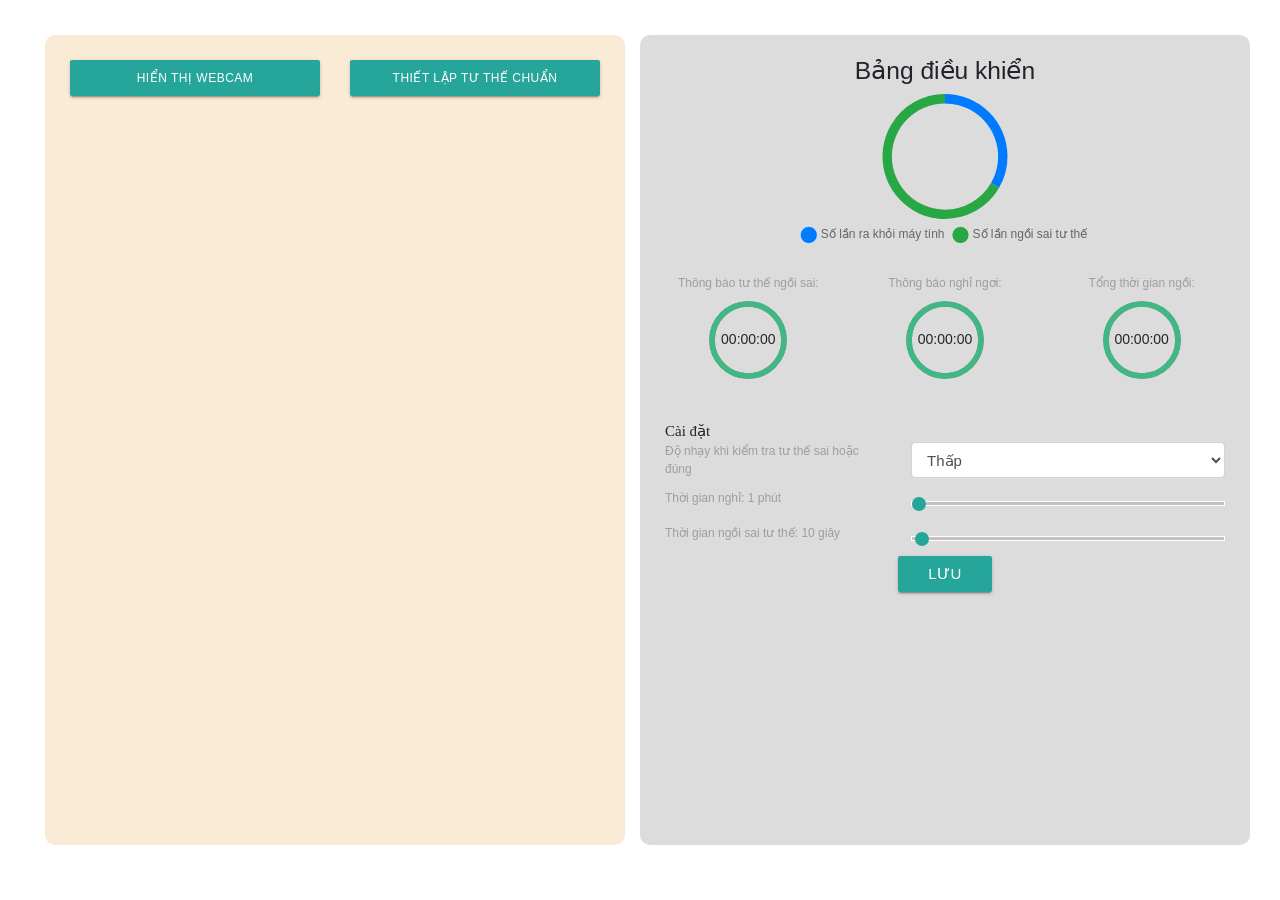
<file: index.html>
<!DOCTYPE html>
<html lang="en">
  <head>
    <title>Title</title>
    <!-- Required meta tags -->
    <meta charset="utf-8" />
    <meta
      name="viewport"
      content="width=device-width, initial-scale=1, shrink-to-fit=no"
    />

    <!-- Bootstrap CSS -->
    <link rel="stylesheet" href="./css/bootstrap.min.css" />
    <script src="./dist/face-api.js"></script>
    <script src="./js/commons.js"></script>
    <script src="./js/faceDetectionControls.js"></script>
    <link rel="stylesheet" href="./css/styles.css" />
    <link rel="stylesheet" href="./css/materialize.css" />

    <link rel="stylesheet" href="./css/displaytime.css" />

    <script type="text/javascript" src="./js/jquery-2.1.1.min.js"></script>
    <script src="./js/materialize.min.js"></script>
    <script src="./js/chart.min.js"></script>
    <style>
      /* width */
      ::-webkit-scrollbar {
        width: 5px;
      }

      /* Track */
      ::-webkit-scrollbar-track {
        background: #f1f1f1;
        border-radius: 10px;
      }

      /* Handle */
      ::-webkit-scrollbar-thumb {
        background: #888;
        border-radius: 10px;
      }

      /* Handle on hover */
      ::-webkit-scrollbar-thumb:hover {
        background: #555;
      }
    </style>
  </head>
  <body>
    <div class="progress" id="loader">
      <div class="indeterminate"></div>
    </div>
    <div class="container-fluid">
      <div class="row" style="padding: 15px">
        <div class="col-sm-6">
          <div
            style="
              background-color: antiquewhite;
              height: 90vh;
              padding: 10px;
              border-radius: 10px;
            "
          >
            <div class="row" style="margin-top: 15px">
              <div class="col-sm-6">
                <button
                  style="width: 100%; font-size: 12px"
                  type="button"
                  id="btnShowWebcam"
                  onclick="showWebcam()"
                  class="btn btn-primary"
                >
                  Hiển thị webcam
                </button>
              </div>
              <div class="col-sm-6">
                <button
                  style="width: 100%; font-size: 12px"
                  type="button"
                  onclick="setFirstPosition()"
                  class="btn btn-primary"
                >
                  Thiết lập tư thế chuẩn
                </button>
              </div>
            </div>

            <div class="row">
              <div class="col-sm-12">
                <video
                  onloadedmetadata="onPlay(this)"
                  width="0px"
                  id="inputVideo"
                  autoplay
                  muted
                  playsinline
                ></video>
                <canvas id="overlay" />
              </div>
            </div>
          </div>
        </div>
        <div
          class="col-sm-6"
          style="
            height: 90vh;
            background-color: gainsboro;
            overflow-y: scroll;
            padding: 10px;
            border-radius: 10px;
          "
        >
          <!---Của mày ở đây nè Việt Anh-->
          <div class="col-sm-12 text-center">
            <h5>Bảng điều khiển</h5>
          </div>
          <div class="row">
            <canvas id="chDonut2" height="80px"></canvas>
          </div>
          <!--Kết thúc ở đây-->

          <div class="row">
            <div class="col-sm-4 text-center">
              <label for="timeWrongPositionId"
                >Thông báo tư thế ngồi sai:</label
              >
              <div id="timeWrongPositionId" align="center"></div>
            </div>
            <div class="col-sm-4 text-center">
              <label for="breakTimeId">Thông báo nghỉ ngơi:</label>
              <div id="breakTimeId" align="center"></div>
            </div>
            <div class="col-sm-4 text-center">
              <label for="timeSpentSittingId">Tổng thời gian ngồi:</label>
              <div id="timeSpentSittingId" align="center"></div>
            </div>
          </div>

          <div class="row"></div>

          <!-- Start thời gian nghỉ ngơi  -->
          <div class="row">
            <div
              style="text-align: left; font-family: tahoma"
              class="col-sm-12"
            >
              <div><strong>Cài đặt</strong></div>
            </div>

            <div class="col-sm-5">
              <label for="mucDo" class="form-label"
                >Độ nhạy khi kiểm tra tư thế sai hoặc đúng</label
              >
            </div>
            <div class="col-sm-7">
              <select id="levelNotification" class="form-control" name="mucDo">
                <option value="4">Thấp</option>
                <option value="3">Trung bình</option>
                <option value="2">Quan trọng</option>
                <option value="1">Nghiêm trọng</option>
              </select>
            </div>
            <div class="col-sm-5">
              <label for="timeRelax"
                >Thời gian nghỉ: <span id="valueTimeRelax"></span>
              </label>
            </div>
            <div class="col-sm-7">
              <input
                type="range"
                name="timeRelax"
                id="timeRelax"
                min="1"
                max="1000"
                value="1"
                onchange="onChangeTimeRelax(this.value)"
              />
            </div>
            <div class="col-sm-5">
              <label for="wrongTime"
                >Thời gian ngồi sai tư thế: <span id="valueWrongTime"></span>
              </label>
            </div>
            <div class="col-sm-7">
              <input
                type="range"
                name="wrongTime"
                id="wrongTime"
                min="1"
                max="1000"
                value="1"
                onchange="onChangeWrongTime(this.value)"
              />
            </div>
            <!-- <div class="col-sm-4">
              <label for="bonusSecond">Khi cười cộng thêm giây: <span id="valueBonusSecond"></span></label>
            </div>
            <div class="col-sm-8">
              <input type="range" name="bonusSecond" id="bonusSecond" min="1" max="1000" value="1"
                onchange="onChangeBonusSecond(this.value)">
            </div> -->
            <div class="col-12 text-center">
              <button
                type="button"
                onclick="saveSetting()"
                class="btn btn-primary"
              >
                Lưu
              </button>
            </div>
          </div>
          <!-- End thời gian nghỉ ngơi  -->
        </div>
      </div>
    </div>
    <!-- Optional JavaScript -->
    <!-- jQuery first, then Popper.js, then Bootstrap JS -->
    <!-- <script src="https://code.jquery.com/jquery-3.3.1.slim.min.js" integrity="sha384-q8i/X+965DzO0rT7abK41JStQIAqVgRVzpbzo5smXKp4YfRvH+8abtTE1Pi6jizo" crossorigin="anonymous"></script> -->
    <script src="./js/popper.min.js"></script>
    <script src="./js/bootstrap.min.js"></script>
    <script src="./js/timer.js"></script>
    <script>
      
      function setChart(data) {
        var colors = [
        "#007bff",
        "#28a745",
        "#333333",
        "#c3e6cb",
        "#dc3545",
        "#6c757d",
      ];
      var donutOptions = {
        cutoutPercentage: 85,
        legend: {
          position: "bottom",
          padding: 5,
          labels: { pointStyle: "circle", usePointStyle: true },
        },
      };
      // donut 2
      var chDonutData2 = {
        labels: ["Số lần ra khỏi máy tính", "Số lần ngồi sai tư thế"],
        datasets: [
          {
            backgroundColor: colors.slice(0, 3),
            borderWidth: 0,
            data: data,
          },
        ],
      };
      var chDonut2 = document.getElementById("chDonut2");
      if (chDonut2) {
        new Chart(chDonut2, {
          type: "pie",
          data: chDonutData2,
          options: donutOptions,
        });
      }
      }
    </script>
    <script>
      let milisec = miliseconds(0, 2, 0);
      let valueTimeAllowForWrongPosition = localStorage.getItem('valueTimeAllowForWrongPosition') ? localStorage.getItem('valueTimeAllowForWrongPosition') : 100;
      let valueTimeBreakTime = localStorage.getItem('valueTimeBreakTime') ? localStorage.getItem('valueTimeBreakTime') : 200;

      let countTimeToBreakTime = valueTimeBreakTime;
      let countTimeWrongPosition = valueTimeAllowForWrongPosition;
      let countTimeSitdown = localStorage.getItem('countTimeSitdown') ? localStorage.getItem('countTimeSitdown') : 0;
      let levelCheckWrongPosition = 1;

      let positionMove = 0; //lấy vị trí khi gương mặt di chuyển
      let positionFirst = localStorage.getItem('positionFirst') ? localStorage.getItem('positionFirst') : 0; //tư thế ngồi đúng
      let forwardTimes = [];
      let withBoxes = true;
      let isShowWebcam = false;

      let numberCountBreakTime = localStorage.getItem('numberCountBreakTime') ? localStorage.getItem('numberCountBreakTime') : 1;
      let numberCountWrongPosition = localStorage.getItem('numberCountWrongPosition') ? localStorage.getItem('numberCountWrongPosition') : 2;

      let isGoOut = false;
      let isWrongPosition = false
      setData()

      function setData() {
        timeRelax.value = valueTimeBreakTime 
      timeRelax.value = timeRelax.value / 60 / 10
      wrongTime.value = valueTimeAllowForWrongPosition
      wrongTime.value = wrongTime.value / 10
      document.getElementById("valueTimeRelax").innerHTML = timeRelax.value + " phút";
      document.getElementById("valueWrongTime").innerHTML = wrongTime.value + " giây";
      setChart([numberCountBreakTime,numberCountWrongPosition])
      }
      

      function saveSetting() {
        console.log(wrongTime.value);
        console.log(timeRelax.value);
        console.log(levelNotification.value);
        valueTimeAllowForWrongPosition = wrongTime.value * 10;
        valueTimeBreakTime = timeRelax.value * 60 * 10;
        countTimeToBreakTime = valueTimeBreakTime;
        countTimeWrongPosition = valueTimeAllowForWrongPosition;
        localStorage.setItem('valueTimeAllowForWrongPosition',valueTimeAllowForWrongPosition);
        localStorage.setItem('valueTimeBreakTime',valueTimeBreakTime);
      }
      // Start Edit --Thương
      function onChangeTimeRelax(value) {
        document.getElementById("valueTimeRelax").innerHTML = value + " phút";
      }
      function onChangeWrongTime(value) {
        document.getElementById("valueWrongTime").innerHTML = value + " giây";
      }
      function onChangeBonusSecond(value) {
        document.getElementById("valueBonusSecond").innerHTML = value + " phút";
      }
      function formSubmit() {
        let timeRelax = document.getElementById("timeRelax").value;
        let wrongTime = document.getElementById("wrongTime").value;
        let bonusSecond = document.getElementById("bonusSecond").value;
        let mucDo = document.getElementById("mucDo").value;
      }
      // End Edit --Thương

      function showWebcam() {
        isShowWebcam = !isShowWebcam;
        if (isShowWebcam) {
          document.getElementById("btnShowWebcam").innerHTML = "Ẩn Webcam";
          document.getElementById("inputVideo").style.width = "610px";
          document.getElementById("inputVideo").style.height = "480px";
        } else {
          document.getElementById("btnShowWebcam").innerHTML =
            "Hiển thị Webcam";
          document.getElementById("inputVideo").style.width = "0px";
          document.getElementById("inputVideo").style.height = "0px";
        }
      }

      function getPositionFirst() {
        return positionFirst + levelCheckWrongPosition * 10;
      }

      function setFirstPosition() {
        positionFirst = positionMove;
        localStorage.setItem('positionFirst', positionFirst)
        alert("Thiết lập thành công");
      }

      function onChangeHideBoundingBoxes(e) {
        withBoxes = !$(e.target).prop("checked");
      }

      function updateTimeStats(timeInMs) {
        forwardTimes = [timeInMs].concat(forwardTimes).slice(0, 30);
        const avgTimeInMs =
          forwardTimes.reduce((total, t) => total + t) / forwardTimes.length;
        $("#time").val(`${Math.round(avgTimeInMs)} ms`);
        $("#fps").val(`${faceapi.utils.round(1000 / avgTimeInMs)}`);
      }

      async function onPlay() {
        const videoEl = $("#inputVideo").get(0);

        if (videoEl.paused || videoEl.ended || !isFaceDetectionModelLoaded())
          return setTimeout(() => onPlay());

        const options = getFaceDetectorOptions();

        const ts = Date.now();

        const result = await faceapi
          .detectSingleFace(videoEl, options)
          .withFaceLandmarks();

        updateTimeStats(Date.now() - ts);
        //cao giảm, dưới tăng max 370
        //trái giảm, phải tăng max 450 -20
        if (result) {
          const canvas = $("#overlay").get(0);
          const dims = faceapi.matchDimensions(canvas, videoEl, true);
          const resizedResult = faceapi.resizeResults(result, dims);
          //console.log(result.detection.box.x +':', result.detection.box.y)
          let x = result.detection.box.x;
          let y = result.detection.box.y;
          positionMove = y;

          countTimeToBreakTime--;
          countTimeSitdown++;
          localStorage.setItem('countTimeSitdown',countTimeSitdown)
          renderClockBreakTime();
          if (countTimeToBreakTime <= 2) {
            notifyMe("Nghỉ ngơi tí thôi");
            new Audio('/mp3/breaktime.mp3').play();
            countTimeToBreakTime = valueTimeBreakTime;
          }
          if (positionFirst !== 0) {
            let position = positionFirst;
            position = position + levelCheckWrongPosition * 10;
            if (y > position) {
              if(isWrongPosition == false) {
                numberCountWrongPosition++
                localStorage.setItem('numberCountWrongPosition',numberCountWrongPosition)
              }
              isWrongPosition = true
              if (countTimeWrongPosition <= 2) {
                notifyMe("Ngồi thẳng dậy nào, nhanh nhanh...");
                new Audio('/mp3/wrongposition.mp3').play();
                countTimeWrongPosition = valueTimeAllowForWrongPosition;
              }
              countTimeWrongPosition--;
              renderClockTimeWrongPosition();
            }
            if (y < positionFirst) {
              isWrongPosition = false
              countTimeWrongPosition = valueTimeAllowForWrongPosition;
            }
          }

          renderClockSpentSitting();
          if (withBoxes) {
            faceapi.draw.drawDetections(canvas, resizedResult);
          }
          faceapi.draw.drawFaceLandmarks(canvas, resizedResult);
          isGoOut = false
        } else {
          if(isGoOut == false) {
            numberCountBreakTime++
            localStorage.setItem('numberCountBreakTime',numberCountBreakTime)
          }
          isGoOut = true
          onTimesUp();
        }

        setTimeout(() => onPlay());
      }

      async function run() {
        // load face detection and face landmark models
        await changeFaceDetector(TINY_FACE_DETECTOR);
        await faceapi.loadFaceLandmarkModel("/");
        changeInputSize(224);

        // try to access users webcam and stream the images
        // to the video element
        const stream = await navigator.mediaDevices.getUserMedia({ video: {} });
        const videoEl = $("#inputVideo").get(0);
        videoEl.srcObject = stream;
      }

      function updateResults() {}

      $(document).ready(function () {
        //renderNavBar('#navbar', 'webcam_face_landmark_detection')
        initFaceDetectionControls();
        run();
      });
      function notifyMe(message) {
        // Let's check if the browser supports notifications
        if (!("Notification" in window)) {
          alert("This browser does not support desktop notification");
        }

        // Let's check whether notification permissions have already been granted
        else if (Notification.permission === "granted") {
          // If it's okay let's create a notification
          var notification = new Notification(message);
        }

        // Otherwise, we need to ask the user for permission
        else if (Notification.permission !== "denied") {
          Notification.requestPermission().then(function (permission) {
            // If the user accepts, let's create a notification
            if (permission === "granted") {
              var notification = new Notification(message);
            }
          });
        }

        // At last, if the user has denied notifications, and you
        // want to be respectful there is no need to bother them any more.
      }

      function renderClockSpentSitting() {
        document.getElementById("timeSpendSittingLabel").innerHTML = formatTime(
          countTimeSitdown
        );
        setCircleDasharray(countTimeSitdown, 0, "baseTimerSpendSittingId");
        setRemainingPathColor(countTimeSitdown, "baseTimerSpendSittingId");
      }

      function renderClockBreakTime() {
        document.getElementById("breakTimeLabel").innerHTML = formatTime(
          countTimeToBreakTime
        );
        setCircleDasharray(
          countTimeToBreakTime,
          valueTimeBreakTime,
          "baseTimerSpendSittingId"
        );
        setRemainingPathColor(countTimeToBreakTime, "baseTimerSpendSittingId");

        if (countTimeToBreakTime <= 0) {
          onTimesUp();
        }
      }

      function renderClockTimeWrongPosition() {
        document.getElementById(
          "timeWrongPositionLabel"
        ).innerHTML = formatTime(countTimeWrongPosition);
        setCircleDasharray(
          countTimeWrongPosition,
          valueTimeAllowForWrongPosition,
          "baseTimerWrongPositionId"
        );
        setRemainingPathColor(
          countTimeWrongPosition,
          "baseTimerWrongPositionId"
        );

        if (countTimeWrongPosition <= 0) {
          onTimesUp();
        }
      }

      function miliseconds(hrs, min, sec) {
        return hrs * 60 * 60 + min * 60 + sec;
      }
      function onTimesUp() {
        countTimeToBreakTime = valueTimeBreakTime;
        countTimeWrongPosition = valueTimeAllowForWrongPosition;
      }
    </script>
  </body>
</html>
</file>
<file: css/styles.css>
.page-container {
  left: 0;
  right: 0;
  margin: auto;
  margin-top: 20px;
  padding-left: 280px;
  display: inline-flex !important;
}

@media only screen and (max-width : 992px) {
  .page-container {
    padding-left: 0;
    display: flex !important;
  }
}

#navbar {
  position: absolute;
  top: 20px;
  left: 20px;
}

.center-content {
  display: flex;
  flex-direction: column;
  justify-content: center;
  align-items: center;
  flex-wrap: wrap;
}

.side-by-side {
  display: flex;
  justify-content: center;
  align-items: center;
}
.side-by-side >* {
  margin: 0 5px;
}

.bold {
  font-weight: bold;
}

.margin-sm {
  margin: 5px;
}

.margin {
  margin: 20px;
}

.button-sm {
  padding: 0 10px !important;
}

.pad-sides-sm {
  padding: 0 8px !important;
}

#github-link {
  display: flex !important;
  justify-content: center;
  align-items: center;
  border-bottom: 1px solid;
  margin-bottom: 10px;
}

#overlay, .overlay {
  position: absolute;
  top: 0;
  left: 0;
}

#facesContainer canvas {
  margin: 10px;
}

input[type="file"]::-webkit-file-upload-button {
    background: #26a69a;
    border: 1px solid gray;
    cursor: pointer;
    color: #fff;
    border-radius: .2em;
}
</file>
<file: css/displaytime.css>
body {
    font-family: sans-serif;
    display: grid;
    height: 100vh;
    place-items: center;
  }
  
  .base-timer {
    position: relative;
    width: 80px;
    height: 80px;
  }
  
  .base-timer__svg {
    transform: scaleX(-1);
  }
  
  .base-timer__circle {
    fill: none;
    stroke: none;
  }
  
  .base-timer__path-elapsed {
    stroke-width: 7px;
    stroke: grey;
  }
  
  .base-timer__path-remaining {
    stroke-width: 7px;
    stroke-linecap: round;
    transform: rotate(90deg);
    transform-origin: center;
    transition: 1s linear all;
    fill-rule: nonzero;
    stroke: currentColor;
  }
  
  .base-timer__path-remaining.green {
    color: rgb(65, 184, 131);
  }
  
  .base-timer__path-remaining.orange {
    color: orange;
  }
  
  .base-timer__path-remaining.red {
    color: red;
  }
  
  .base-timer__label {
    position: absolute;
    width: 80px;
    height: 80px;
    top: 0;
    display: flex;
    align-items: center;
    justify-content: center;
    font-size: 14px;
  }
</file>
